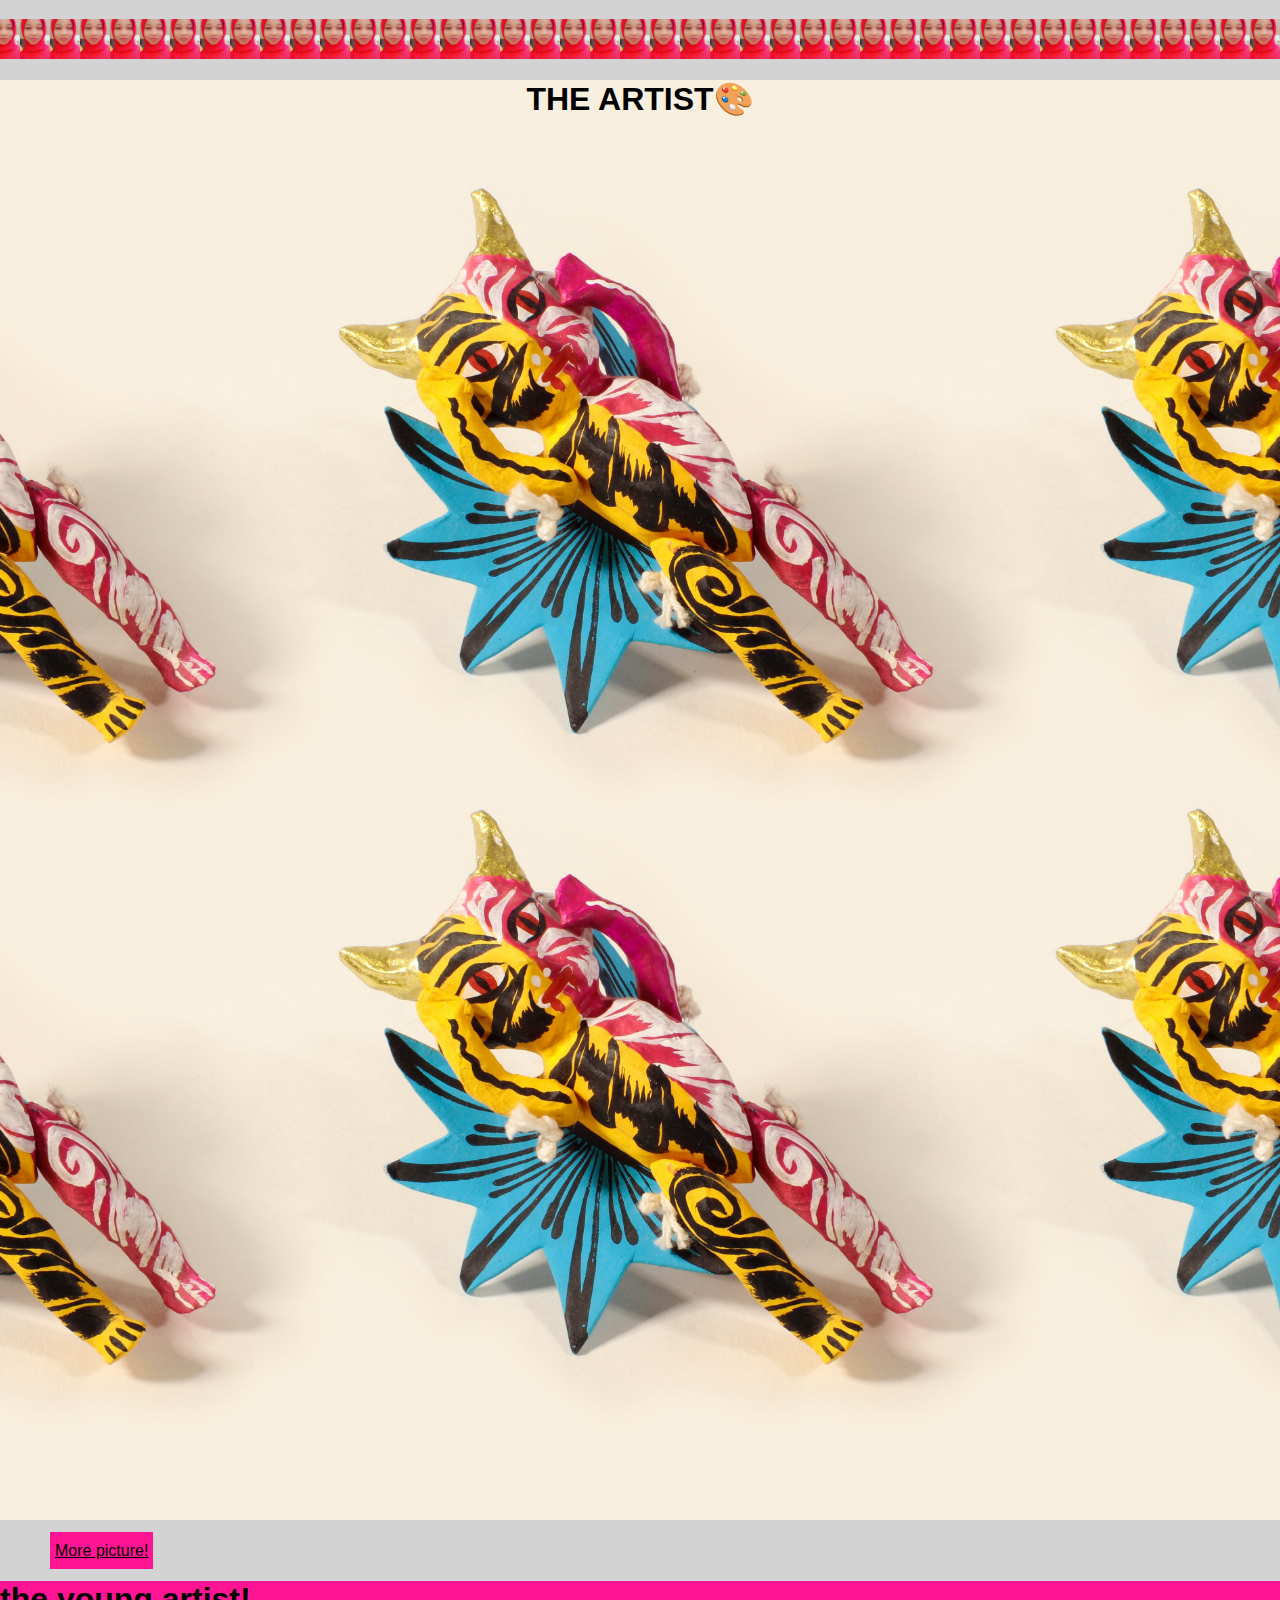
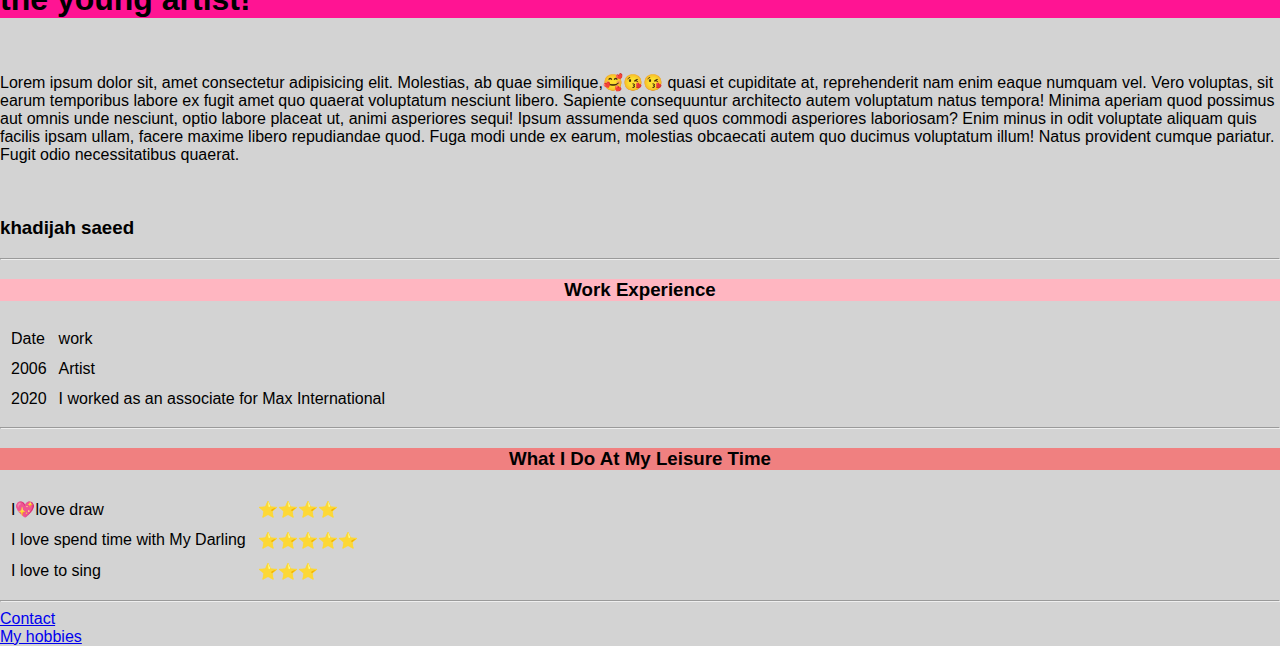
<file: index.html>
<!DOCTYPE html>
<html lang="en">
<head>
    <meta charset="UTF-8">
    <meta http-equiv="X-UA-Compatible" content="IE=edge">
    <meta name="viewport" content="width=device-width, initial-scale=1.0">
    <link rel="stylesheet" href="style.css">
    <title>Khadijah's website</title>
</head>
<body>
    <h3 class="page"></h3>
    
    <header>
        <h1 id="title">THE ARTIST🎨</h1>
        <a href="http://youtube.com" class="button">More picture!</a>
    </header>
    <h1 class="section-a">the young artist!</h1>
    
    <br>
    <p>Lorem ipsum dolor sit, amet consectetur adipisicing elit. Molestias, ab quae similique,🥰😘😘 quasi et cupiditate at, reprehenderit nam enim eaque numquam vel. Vero voluptas, sit earum temporibus labore ex fugit amet quo quaerat voluptatum nesciunt libero. Sapiente consequuntur architecto autem voluptatum natus tempora! Minima aperiam quod possimus aut omnis unde nesciunt, optio labore placeat ut, animi asperiores sequi! Ipsum assumenda sed quos commodi asperiores laboriosam? Enim minus in odit voluptate aliquam quis facilis ipsam ullam, facere maxime libero repudiandae quod. Fuga modi unde ex earum, molestias obcaecati autem quo ducimus voluptatum illum! Natus provident cumque pariatur. Fugit odio necessitatibus quaerat.</p>
    <br>
    <h3>khadijah saeed</h3>
    <hr>
    <form action="">
        <h3 class="section-b">Work Experience</h3>
        <table cellspacing="10">
            <thead>
                <tr>
                    <td>Date</td>
                    <td>work</td>
                </tr>
                
            </thead>
            <tbody>
                <tr>
                    <td>2006</td>
                    <td>Artist</td>
                </tr>
                <tr>
                    <td>2020</td>
                    <td>I worked as an associate for Max International</td>
                </tr>
                    </tbody>
        </table>
           <hr>
        <h3 class="section-c">What I Do At My Leisure Time</h3>
        <table cellspacing="10">
            <tbody>
                  <tr>
                      <td>I💖love draw</td>
                      <td>⭐⭐⭐⭐</td>
                  </tr>
                  <tr>
                      <td>I love spend time with My Darling</td>
                      <td>⭐⭐⭐⭐⭐</td>
                  </tr>
                  <tr>
                      <td>I love to sing </td>
                      <td>⭐⭐⭐</td>
                  </tr>
            </tbody>
        </table>
    </form>
    <hr>
    <a href="contact.html">Contact</a><br />
    <a href="hobbies.html">My hobbies</a>
   
    
    
</body>
</html>
</file>
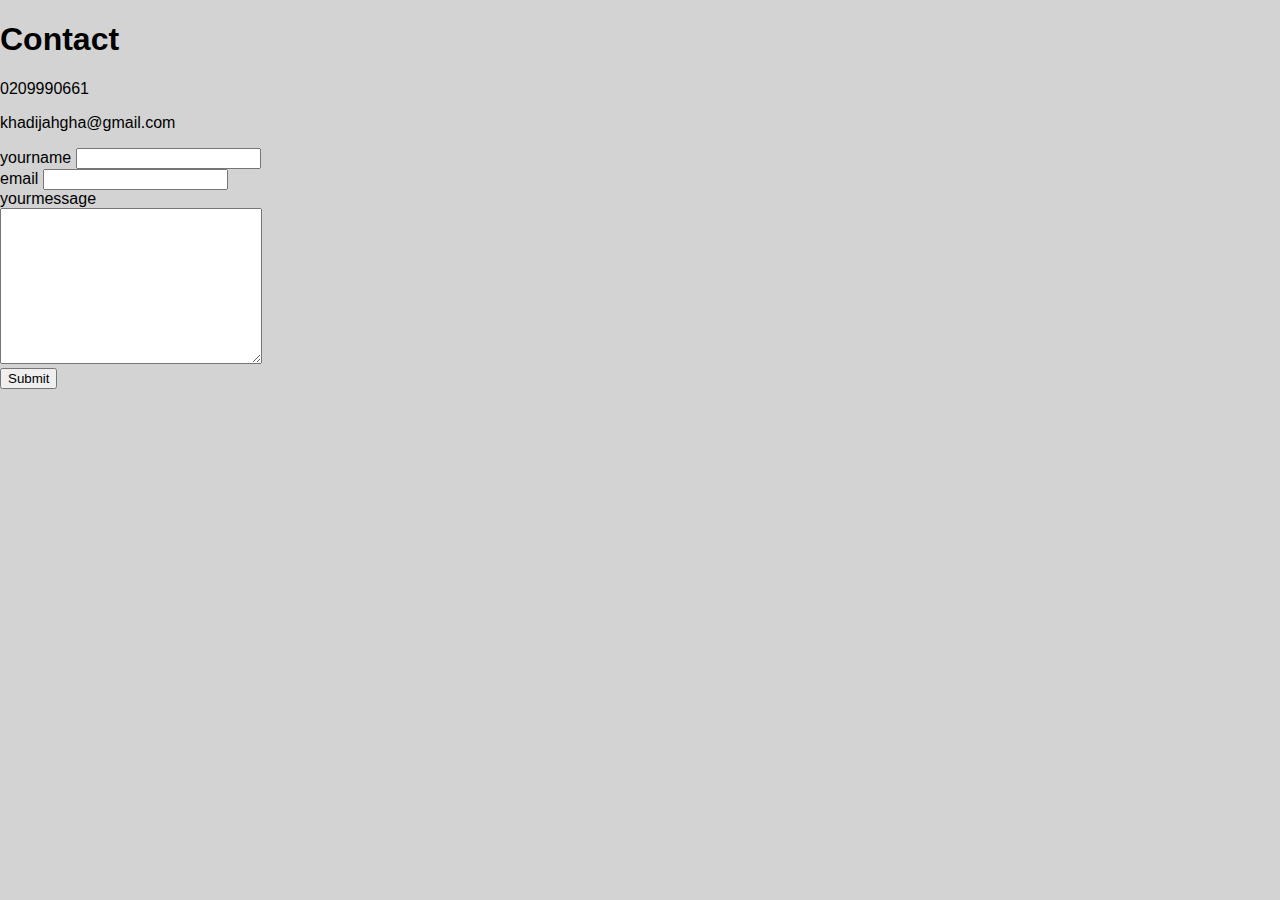
<file: contact.html>
<!DOCTYPE html>
<html lang="en">
<head>
    <meta charset="UTF-8">
    <meta http-equiv="X-UA-Compatible" content="IE=edge">
    <meta name="viewport" content="width=device-width, initial-scale=1.0">
    <link rel="stylesheet" href="style.css">
    <title>My Contact</title>
</head>
<body>
    
    <h1>Contact </h1>
    <p>0209990661</p>
    <p>khadijahgha@gmail.com</p>
    

    <form  action="mikail.afu@gmail.com" method="" enctype="text/plain">
        <label for="">yourname</label>
        <input type="text" name="yourname" value=""><br>
        <label for="">email</label>
        <input type="email" name="youremail" value=""><br>
        <label for="">yourmessage</label><br>
        <textarea name="yourmessage" id="" cols="30" rows="10"></textarea><br>
        <input type="submit" name="">
        
       

    </form>

    
    
</body>
</html>
</file>
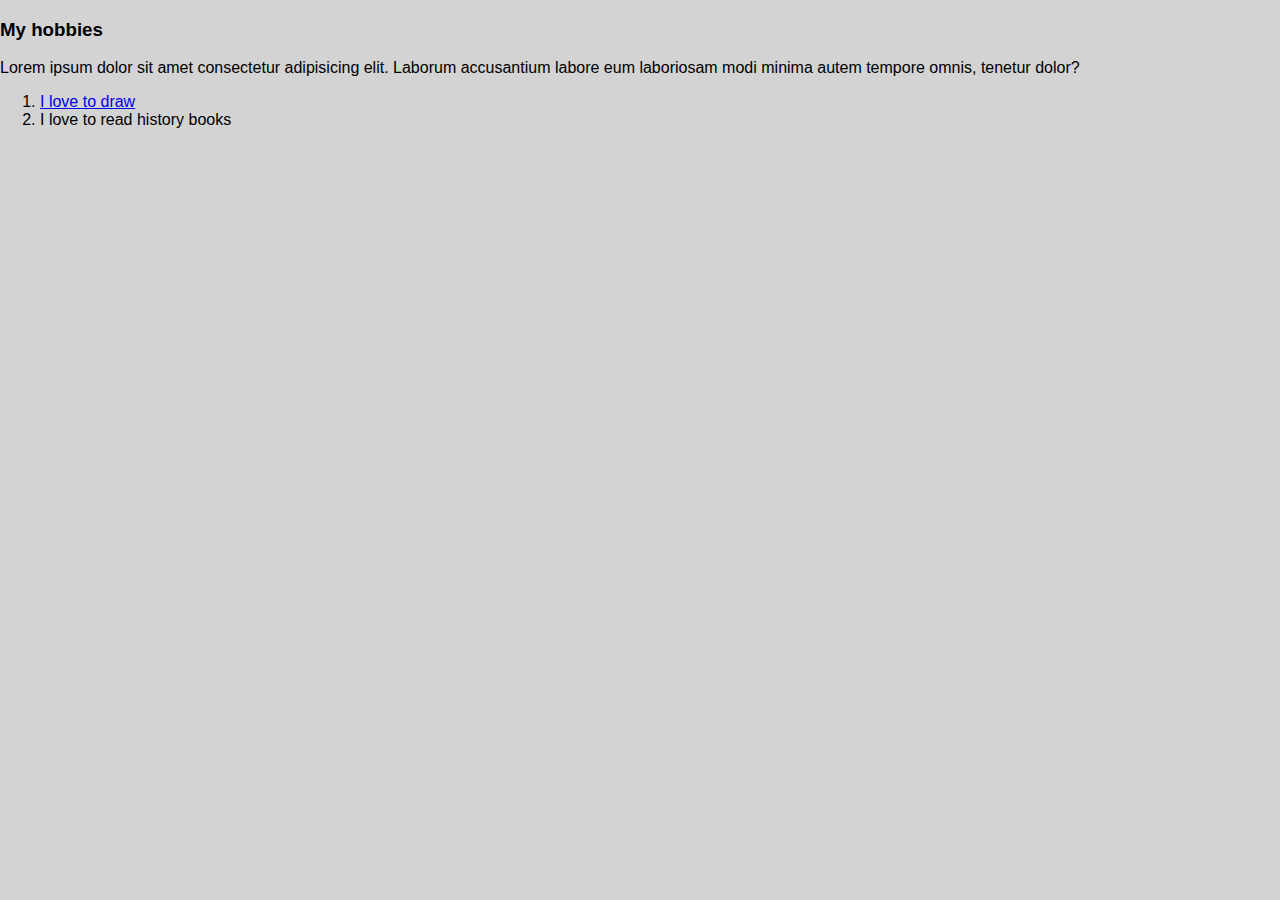
<file: hobbies.html>
<!DOCTYPE html>
<html lang="en">
<head>
    <meta charset="UTF-8">
    <meta http-equiv="X-UA-Compatible" content="IE=edge">
    <meta name="viewport" content="width=device-width, initial-scale=1.0">
    <link rel="stylesheet" href="style.css">
    <title>My hobbies</title>
</head>
<body>
    <h3>My hobbies</h3>
    <p>Lorem ipsum dolor sit amet consectetur adipisicing elit. Laborum accusantium labore eum laboriosam modi minima autem tempore omnis, tenetur dolor?</p>
    <ol>
        <li><a href="http://youtube.com">I love to draw</a></li>
        <li>I love to read history books</li>
      
        
    </ol>
    
</body>
</html>
</file>
<file: style.css>
body{
    margin:0;
    padding:0;
    font-family: Arial, Helvetica, sans-serif;
    font-style: normal;
    background-color: lightgray;
    
}
.page{
    background-image: url(images/kadi.profile.jpeg);
    border: 10px;
    background-position: 50px;
    flex-direction: row;
    background-size: 30px;
    height: min-content;
    padding: 20px 10px;

}
#title{
    background-image: url(images/art.jpg);
    height:160vh;
    flex-direction: column;
    display: flex;
    background-size: cover;
    background-position: center;
    text-align: center;
    
}
.button{
    text-align: center;
    padding:10px 5px;
    background-position: center;
    background-color: deeppink;
    color: black;
    margin: 50px;
    border-radius: center;
}
.section-a{
    background-color: deeppink;
    background-position: center;
    
   
  
}
.section-b{
background-color: lightpink;
text-align: center;
color: black;
justify-content: center;

}
.section-c{
    background-color: lightcoral;
    text-align: center;
   
}
</file>
